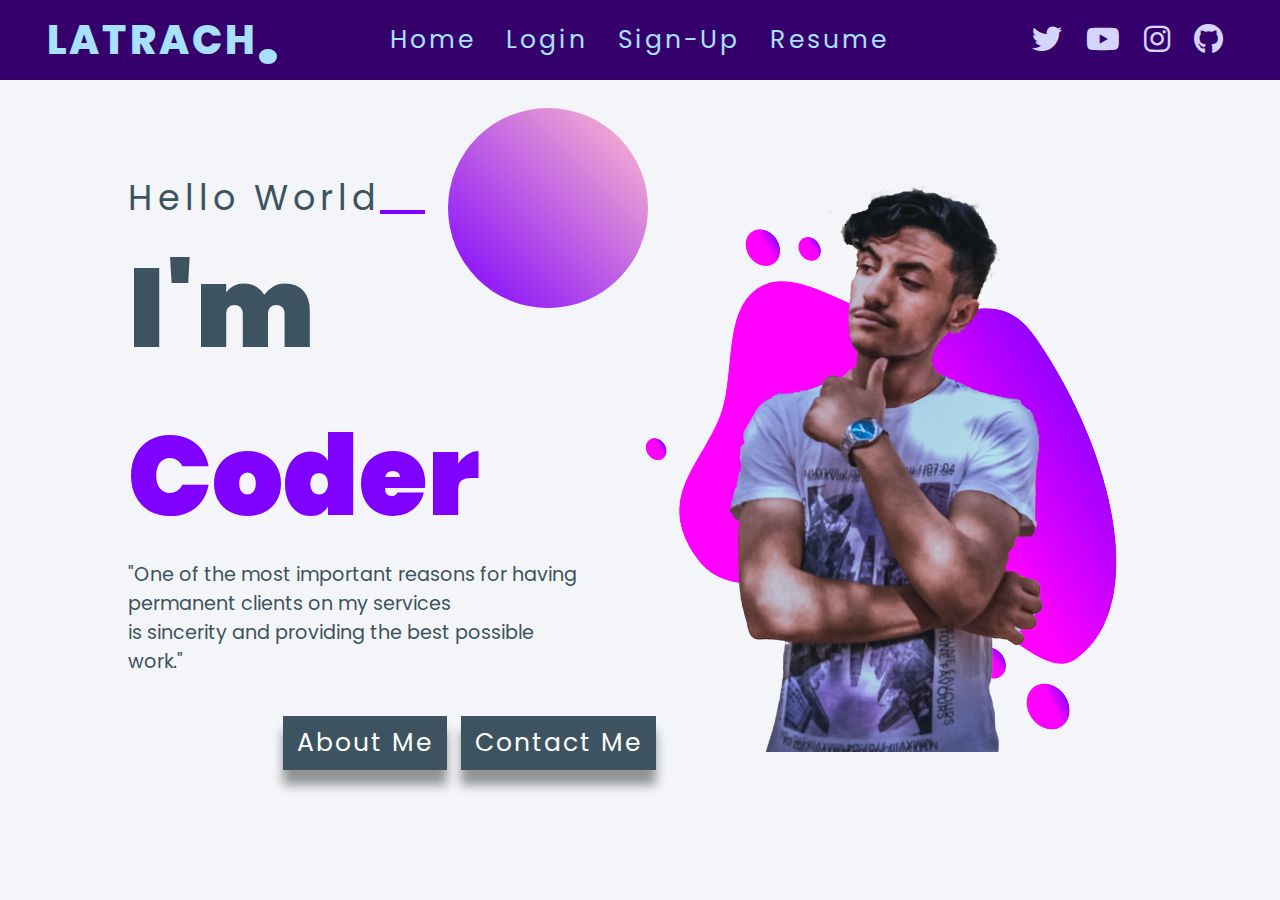
<file: index.html>
<!DOCTYPE html>
<html lang="en">
    <head>
        <meta charset="utf-8">
        <meta name="viewport" content="width=device-width, initial-scale=1.0">
        <title>Latrach</title>
        <link rel="stylesheet" href="https://cdnjs.cloudflare.com/ajax/libs/font-awesome/6.2.0/css/all.min.css">
        <link rel="stylesheet" href="style.css">
    </head>
    <body>
        <div class="container">
            <nav>
                <div class="logo">Latrach<b>.</b></div>
                   <ul class="navitems">
                     <li><a href="index.html">Home</a></li>
                     <li><a href="login.html">Login</a></li>
                     <li><a href="sign-up.html">Sign-up</a></li>
                     <li><a href="resume.html">Resume</a></li>
                   </ul>
                   <div class="links">
                    <a href="https://www.instagram.com/_sss_ho/"><i class="fa-brands f"></i></a>
                    <a href="https://twitter.com/Mohamed1latrach"><i class="fa-brands fa-twitter"></i></a>
                    <a href="https://www.youtube.com/channel/UCnsorUCYmewg2k1aMdjkt3A"><i class="fa-brands fa-youtube"></i></a>
                    <a href="https://www.instagram.com/mohammed_latrach/"><i class="fa-brands fa-instagram"></i></a>
                    <a href="https://github.com/Latrach-M"><i class="fa-brands fa-github"></i></a>

                </div>
            </nav>

            <div class="wrapper">
                <div class="cols cols0">
                    <span class="topline">Hello World</span>
                    <h1>I'm <span class="multiText">Coder</span></h1>
                    <p>"One of the most important reasons for having permanent clients on my services <br> is sincerity and providing the best possible work."</p>
                    <div class="btns">
                        <a href="resume.html"><button>About me</button></a>
                        <a href="contact.html"><button>Contact me</button></a>
                    </div>
                </div>
                <div class="cols cols1">
                    <div class="imgbox">
                        <img src="Untitled design (10).png" id="splash">
                        <img src="imageweb-1.png">
                    </div>
                </div>
            </div>
        </div>

    </body>
</html>
</file>
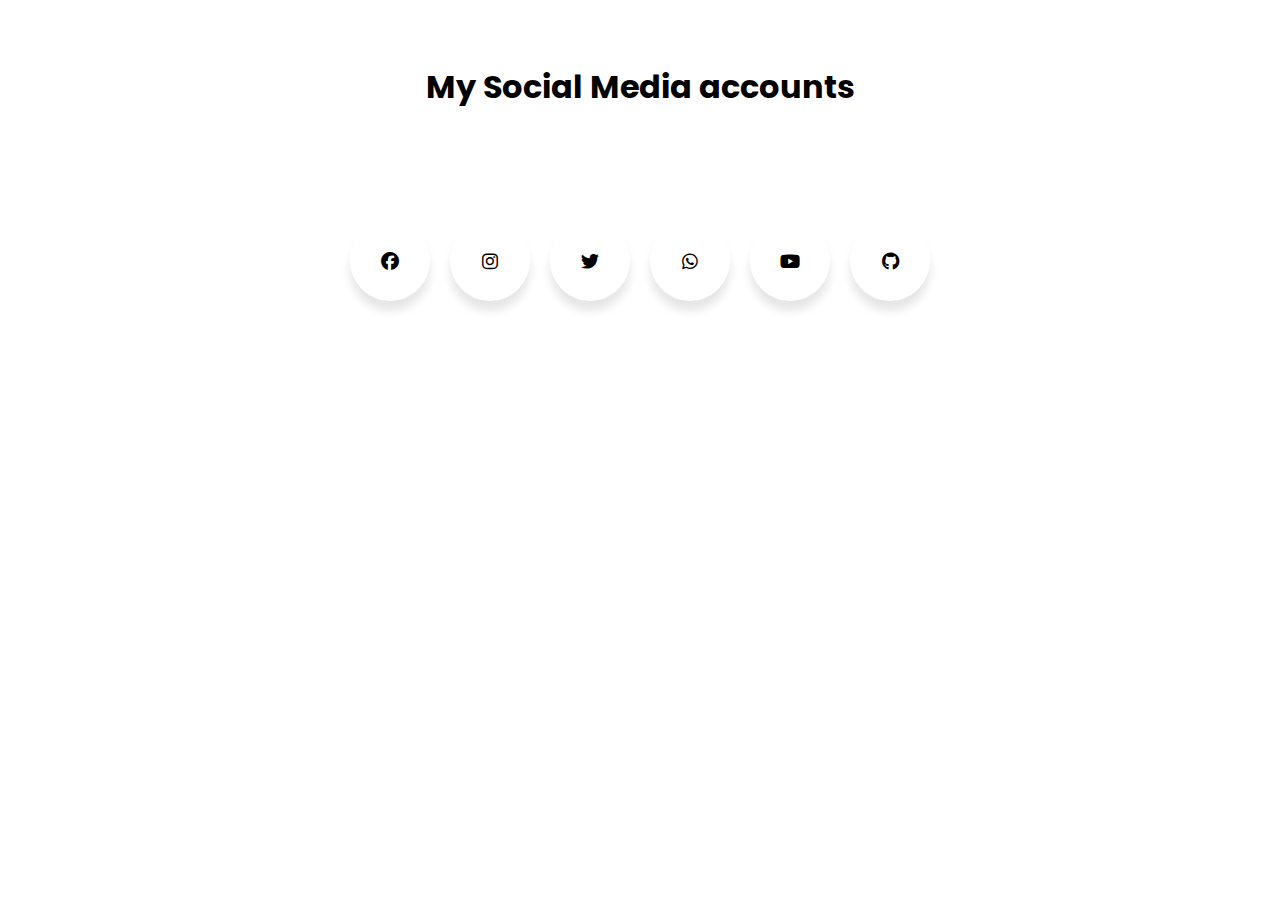
<file: contact.html>
<!DOCTYPE html>
<html lang="en">
<head>
    <meta charset="UTF-8">
    <meta name="viewport" content="width=device-width, initial-scale=1.0">
    <title>Contact</title>
    <link rel="stylesheet" href="contact.css">
    <link rel="stylesheet" href="https://cdnjs.cloudflare.com/ajax/libs/font-awesome/6.2.0/css/all.min.css">
</head>
<body>
    <div class="social-menu">
        <h1>My Social Media accounts</h1> <br> <br> <br> <br>

    <center>
        <ul class="wrapper">
            <li class="icon facebook">
                <span class="tooltip">Facebook</span>
                <span><i class="fab fa-facebook"></i></span>
            </li>

            <li class="icon instagram">
                <span class="tooltip">instagram</span>
                <span><i class="fab fa-instagram"></i></span>
            </li>

            <li class="icon twitter">
                <span class="tooltip">Twitter</span>
                <span><i class="fab fa-twitter"></i></span>
            </li>

            <li class="icon whatsapp">
                <span class="tooltip">Whatsapp</span>
                <span><i class="fab fa-whatsapp"></i></span>
            </li>

            <li class="icon youtube">
                <span class="tooltip">Youtube</span>
                <span><i class="fab fa-youtube"></i></span>
            </li>

            <li class="icon github">
                <span class="tooltip">Github</span>
                <span><i class="fab fa-github"></i></span>
            </li>
        </ul>
    </center>
        
    </div>

    
</body>
</html>
</file>
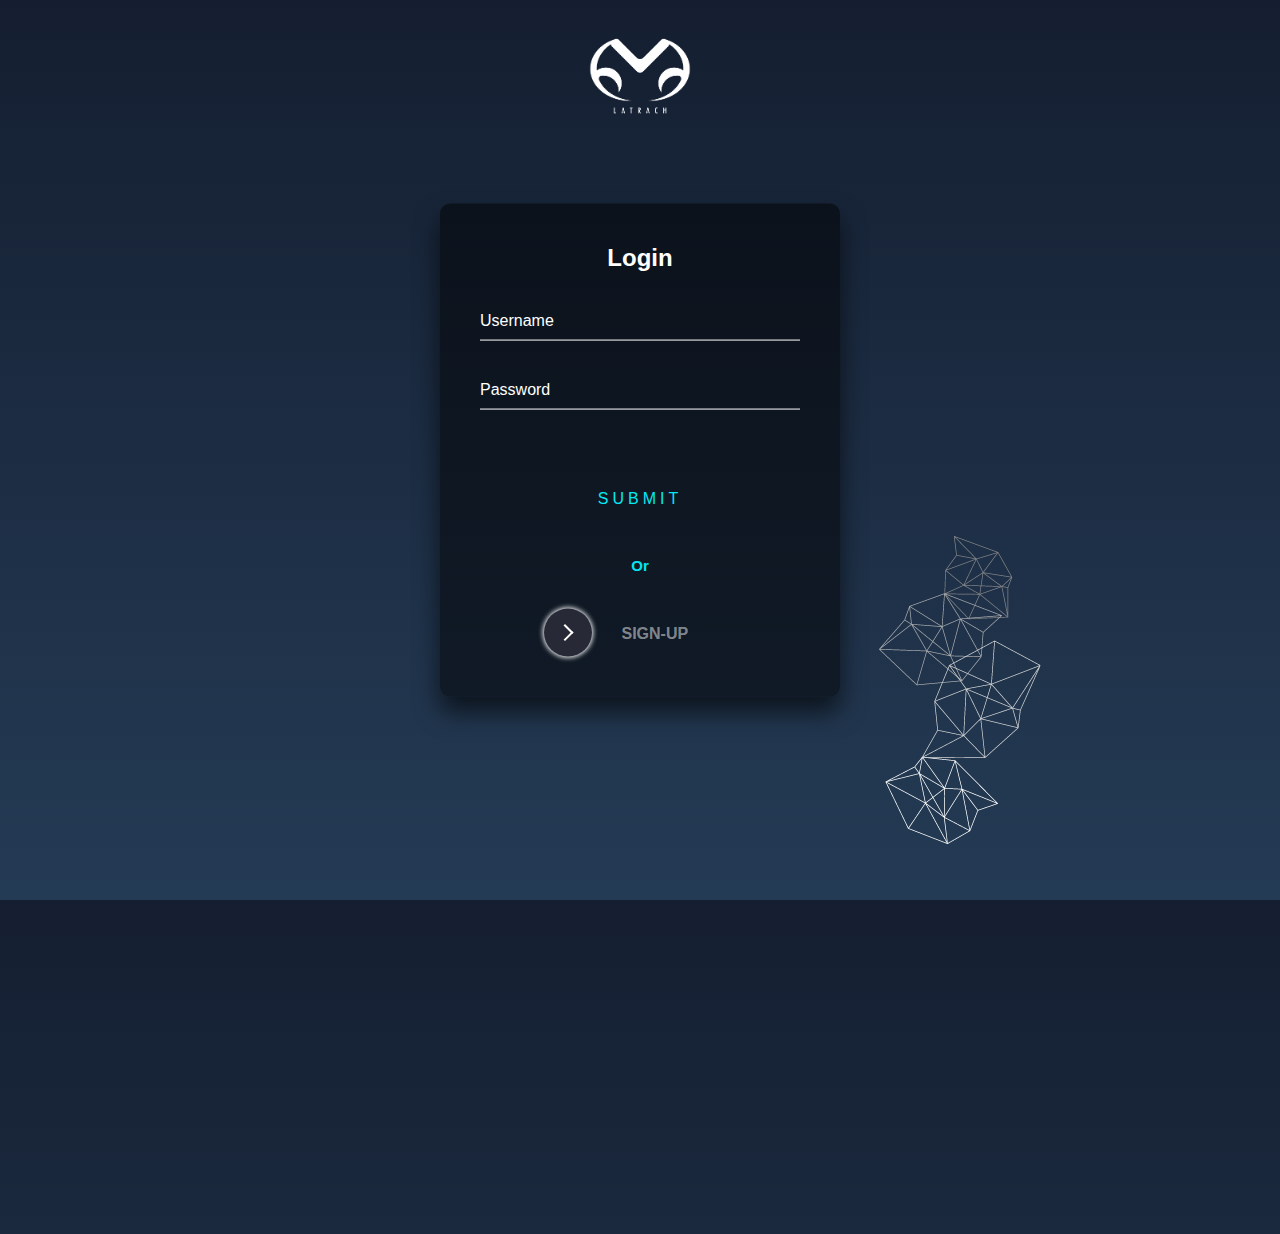
<file: login.html>
<!DOCTYPE html>
<html lang="en">
    <head>
        <meta charset="utf-8">
        <meta name="description" content="Sign-up">
        <title>Login</title>
        <link rel="stylesheet" href="login.css">
    </head>

    <div class="image"><img src="MyLogo1white.png" alt="My Logo" style="display: block; margin-left: auto; margin-right: auto;" width="150px"></div>
    <div class="image2"><img src="Untitled design (8).png"></div>
    <div class="login-box">
      
        <h2>Login</h2>
        <form>
          <div class="user-box">
            <input type="text" name="" required="">
            <label>Username</label>
          </div>
          <div class="user-box">
            <input type="password" name="" required="">
            <label>Password</label>
          </div>
          <center>
          <a href="index.html">
            <span></span>
            <span></span>
            <span></span>
            <span></span>
            Submit
          </a>
          </center>
        </form><h6>Or</h6> 

        <center>
          <button class="learn-more">
          <span aria-hidden="true" class="circle">
          <span class="icon arrow"></span>
          </span>
          <span class="button-text">Sign-up</span>
        </button>
        </center>


      </div>
    </body>
</html>
</file>
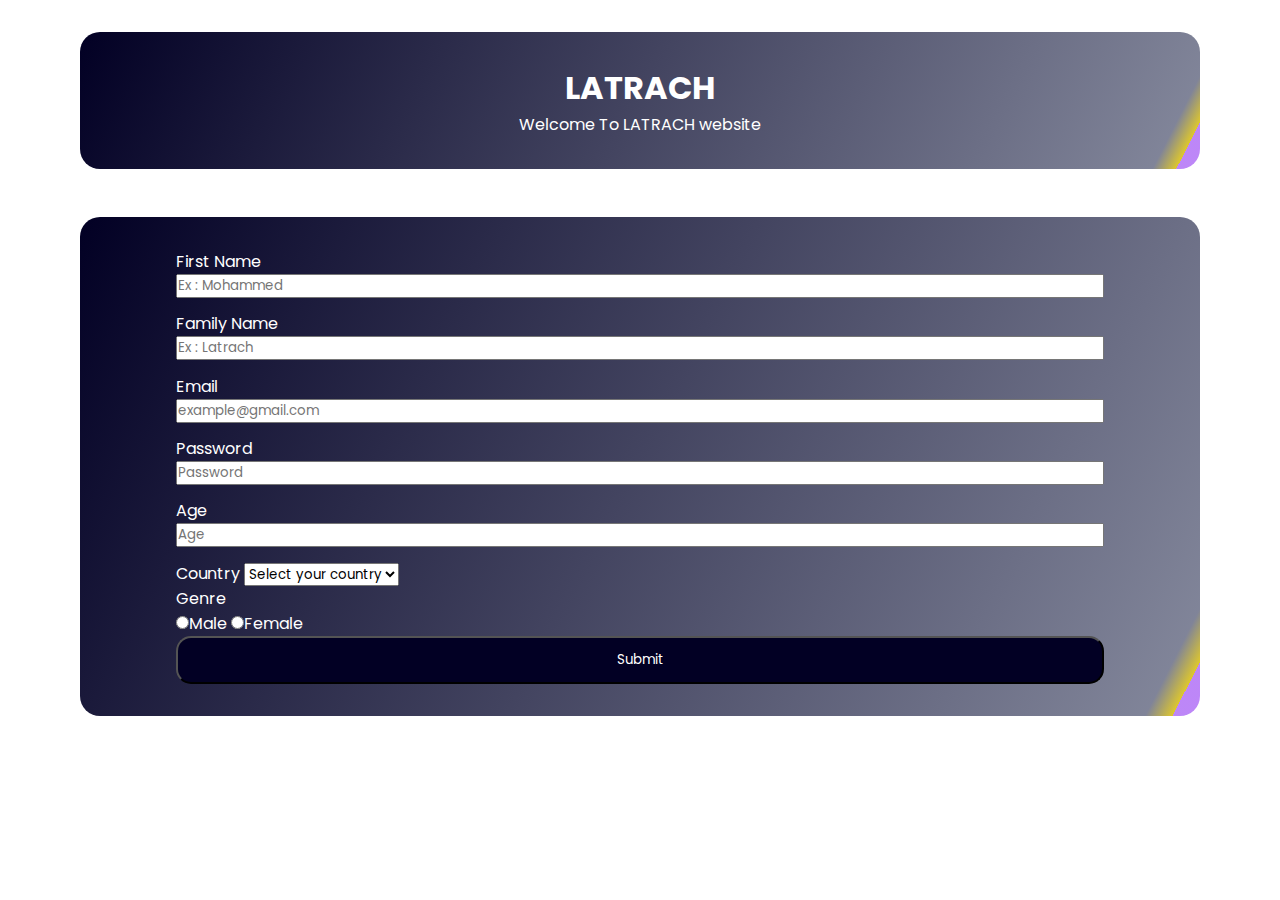
<file: sign-up.html>
<!DOCTYPE <!DOCTYPE html>
<html lang="en">
<head>
  <meta charset="UTF-8">
  <meta name="viewport" content="width=device-width, initial-scale=1.0">
  <meta http-equiv="X-UA-Compatible" content="ie=edge">
  <title>Sign Up</title>
  <link rel="stylesheet" href="signup.css">
  </head>
  
<body>
  
  <div id="container_1">
  
    <h1 id="title">
    LATRACH
  </h1><!--title-->
  <p id="description">
    Welcome To LATRACH website
  </p><!--description--->
    
  </div><!---container_1--->
  <div id="container_2">
    
    <form id="survey-form">
      <label id="name-label">First Name</label>
        <input type="text" id="name" name="name" class="form" required placeholder="Ex : Mohammed"><!--name--->
        
        <label id="name-label">Family Name</label>
        <input type="text" id="name" name="name" class="form" required placeholder="Ex : Latrach"><br><!--name--->

      <label id="email-label">Email</label>
        <input type="email" id="email" name="email" class="form" required placeholder="example@gmail.com"><br><!---email-->

        <label id="number-label">Password</label>
        <input type="password" id="number" name="number" class="form" placeholder="Password" required><br><!---password-->

        <label id="number-label">Age</label>
        <input type="number" id="number" name="number" class="form" placeholder="Age" min=18 max=60 required><br><!---number-->

      <label id="country">Country</label>
      <select id="mycountry" name="role" required>
        <option disabled selected value>
          Select your country
        </option>
        <option value="Morocco">
          Morocco
        </option>
        <option value="cnt1">
          Country1
        </option>
        <option value="cnt2">
            Country2
        </option>
        <option value="cnt3">
            Country3
        </option>
      </select><!--country--->
      <p>Genre</p>
      <label>
        <input type="radio" name="genre" value="Male">Male
      </label>
      <label>
        <input type="radio" name="genre" value="Female">Female
      </label><!---radioButtons--->

      <input type="submit" id="submit" name="submit" value="Submit">
    </form>
  </div>
  
</body>
</html>
</file>
<file: style.css>
@import url('https://fonts.googleapis.com/css2?family=Cairo:wght@200;500&family=Poppins:wght@500;800&display=swap');
*{  
    padding: 0;
    margin: 0;
    font-family: 'Poppins', sans-serif;
    box-sizing: border-box;
}
body{
    overflow: hidden;
}
.container{
    width: 100%;
    min-height: 100vh;
    background-color: #f3f5f8;
}
nav{
    display: flex;
    width: 100%;
    justify-content: space-around;
    height: 80px;
    line-height: 80px;
    z-index: 111;
    background-color: #36006c;
}
.logo{
    display: flex;
    font-size: 40px;
    font-weight: 800;
    color: #a8e1ff;
    letter-spacing: 3px;
    cursor: pointer;
    text-transform: uppercase;
}
b{
    font-size: 70px;
    color: #a8e1ff;
}
.navitems{
    display: flex;
}
.navitems li{
    list-style: none;
    margin: 0 15px;
}
.navitems li a{
    font-size: 25px;
    color: #a8e1ff;
    letter-spacing: 3px;
    text-decoration: none;
    text-transform: capitalize;
}
.navitems li:hover a{
    color: #c8d700;
}
.links a{
    font-size: 30px;
    color: #d4d5ff;
    margin: 25px 10px;
}
.links a:hover{
    font-size: 30px;
    color: #e7a500;
    margin: 25px 10px;
}
.wrapper{
    display: flex;
    width: 100%;
    height: calc(100vh - 80px);
    justify-content: center;
    align-items: center;
    padding: 0 10%;
    overflow: hidden;
}
.wrapper::after{
    position: absolute;
    content: '';
    height: 200px;
    width: 200px;
    border-radius: 50%;
    left: 35%;
    top: 12%;
    background: linear-gradient(45deg, #7f00ff, pink);
    animation: object1 6s linear infinite;
    
}
@keyframes object1 {
    50%{
        left: -13%;
        top: 41%;
    }
}
.cols{
    width: 50%;
}
.cols0{
    z-index: 5;
}
.topline{
    display: block;
    position: relative;
    font-size: 35px;
    letter-spacing: 5px;
    color: #3d535f;
}
.topline::after{
    position: absolute;
    content: '';
    height: 4px;
    width: 45px;
    bottom: 10px;
    background-color: #7f00ff;
}
h1{
    display: block;
    font-size: 7em;
    font-weight: 900;
    color: #3d535f;
}
.multiText{
    color: #7f00ff;
    text-transform: capitalize;
}
p{
    display: block;
    width: 90%;
    font-size: 1.2em;
    color: #3d535f;
}
.btns{
    width: 100%;
    position: relative;
    left: 150px;
}
button{
    outline: none;
    border: none;
    cursor: pointer;
    font-size: 25px;
    font-weight: 400;
    color: #fff;
    background-color: #3d535f;
    padding: 8px 14px;
    margin: 40px 5px;
    letter-spacing: 2px;
    text-transform: capitalize;
    box-shadow: 0 15px 10px rgba(0, 0, 0, 0.4);
}
button:hover{
    background-color: #7f00ff;
}
.imgbox{
    position: relative;
    width: 100%;
    height: 100%;
}
.imgbox img{
    position: relative;
    height: 100%;
    width: calc(130% - 80px);
    top: -100px;
    right: 50px;
    /*transform: rotateY(180deg);*/
    animation: animateUser 4s linear infinite;
}
@keyframes animateUser{
    50%{
        right: 30px;
        top: -90px;
    }
}
.imgbox #splash{
    position: absolute;
    top: 50%;
    left: 50%;
    transform: translate(-50%, -50%) rotate(-35deg);
    width: 160%;
    filter: saturate(200%);
    animation: animate 4s linear infinite;
}
@keyframes animate{
    50%{
        top: 49%;
        left: 51%;
        width: 155%;
    }
}
</file>
<file: contact.css>
@import url('https://fonts.googleapis.com/css2?family=Cairo:wght@200;500&family=Poppins:wght@500;800&display=swap');
*{  
    padding: 0;
    margin: 0;
    font-family: 'Poppins', sans-serif;
}
.social-menu h1{
    text-align: center;
    margin-top: 7vh;
}

.social-menu ul{
    align-items: center;
}

.wrapper{
    display: inline-flex;
    list-style: none;
}

.wrapper .icon{
    position: relative;
    background: #ffffff;
    border-radius: 50%;
    padding: 15px;
    margin: 10px;
    width: 50px;
    height: 50px;
    font-size: 18px;
    display: flex;
    justify-content: center;
    align-items: center;
    flex-direction: column;
    box-shadow: 0 10px 10px rgba(0, 0, 0, 0.1);
    cursor: pointer;
    transition: all 0.2s cubic-bezier(0.68,-0.55,0.265,1.55);
}
.wrapper .tooltip{
    position: absolute;
    top: 0;
    font-size: 14px;
    background: #ffffff;
    color: #000000;
    padding: 5px 8px;
    border-radius: 3px;
    box-shadow: 0 10px 10 rgba(0, 0, 0, 0.1);
    opacity: 0;
    pointer-events: none;
    transition: all 0.3s cubic-bezier(0.68, -0.55, 0.265, 1.55);
}

.wrapper .tooltip ::before{
    position: absolute;
    content: '';
    height: 8px;
    width: 8px;
    background: #ffffff;
    bottom: -3px;
    left: 50%;
    transform: translate(-50%) rotate(45deg);
    transition: all 0.3s cubic-bezier(0.68, -0.55, 0.265, 1.55);
}

.wrapper .icon:hover .tooltip{
    top: -45px;
    opacity: 1;
    visibility: visible;
    pointer-events: auto;
}

.wrapper .icon:hover span ,
.wrapper .icon:hover.tooltip{
    text-shadow: 0px -1px 0px rgba(0, 0, 0, 0.1);
}

.wrapper .facebook:hover,
.wrapper .facebook:hover .tooltip,
.wrapper .facebook:hover::before{
    background:#1877f2 ;
    color: #ffffff;
}

.wrapper .instagram:hover,
.wrapper .instagram:hover .tooltip,
.wrapper .instagram:hover::before{
    background: radial-gradient(circle at 30% 107%, #fdf497 0%, #fdf497 5%, #fd5949 45%,#d6249f 60%,#285AEB 90%);;
    color: #ffffff;
    
}

.wrapper .twitter:hover,
.wrapper .twitter:hover .tooltip,
.wrapper .twitter:hover::before{
    background:#1877f2 ;
    color: #ffffff;
}

.wrapper .whatsapp:hover,
.wrapper .whatsapp:hover .tooltip,
.wrapper .whatsapp:hover::before{
    background:#05c235 ;
    color: #ffffff;
}

.wrapper .youtube:hover,
.wrapper .youtube:hover .tooltip,
.wrapper .youtube:hover::before{
    background:#f21818 ;
    color: #ffffff;
}

.wrapper .github:hover,
.wrapper .github:hover .tooltip,
.wrapper .github:hover::before{
    background:#000000 ;
    color: #ffffff;
}
</file>
<file: login.css>
html {
    height: 100%;
  }
  body {
    margin:0;
    padding:0;
    font-family: sans-serif;
    background: linear-gradient(#141e30, #243b55);
  }
  
  .login-box {
    position: absolute;
    top: 50%;
    left: 50%;
    width: 400px;
    padding: 40px;
    transform: translate(-50%, -50%);
    background: rgba(0,0,0,.5);
    box-sizing: border-box;
    box-shadow: 0 15px 25px rgba(0,0,0,.6);
    border-radius: 10px;
  }
  
  .login-box h2 {
    margin: 0 0 30px;
    padding: 0;
    color: #fff;
    text-align: center;
  }
  
  .login-box .user-box {
    position: relative;
  }
  
  .login-box .user-box input {
    width: 100%;
    padding: 10px 0;
    font-size: 16px;
    color: #fff;
    margin-bottom: 30px;
    border: none;
    border-bottom: 1px solid #fff;
    outline: none;
    background: transparent;
  }
  .login-box .user-box label {
    position: absolute;
    top:0;
    left: 0;
    padding: 10px 0;
    font-size: 16px;
    color: #fff;
    pointer-events: none;
    transition: .5s;
  }
  
  .login-box .user-box input:focus ~ label,
  .login-box .user-box input:valid ~ label {
    top: -20px;
    left: 0;
    color: #03e9f4;
    font-size: 12px;
  }
  
  .login-box form a {
    position: relative;
    display: inline-block;
    padding: 10px 20px;
    color: #03e9f4;
    font-size: 16px;
    text-decoration: none;
    text-transform: uppercase;
    overflow: hidden;
    transition: .5s;
    margin-top: 40px;
    letter-spacing: 4px
  }
  
  .login-box a:hover {
    background: #03e9f4;
    color: #fff;
    border-radius: 5px;
    box-shadow: 0 0 5px #03e9f4,
                0 0 25px #03e9f4,
                0 0 50px #03e9f4,
                0 0 100px #03e9f4;
  }
  
  .login-box a span {
    position: absolute;
    display: block;
  }
  
  .login-box a span:nth-child(1) {
    top: 0;
    left: -100%;
    width: 100%;
    height: 2px;
    background: linear-gradient(90deg, transparent, #03e9f4);
    animation: btn-anim1 1s linear infinite;
  }
  
  @keyframes btn-anim1 {
    0% {
      left: -100%;
    }
    50%,100% {
      left: 100%;
    }
  }
  
  .login-box a span:nth-child(2) {
    top: -100%;
    right: 0;
    width: 2px;
    height: 100%;
    background: linear-gradient(180deg, transparent, #03e9f4);
    animation: btn-anim2 1s linear infinite;
    animation-delay: .25s
  }
  
  @keyframes btn-anim2 {
    0% {
      top: -100%;
    }
    50%,100% {
      top: 100%;
    }
  }
  
  .login-box a span:nth-child(3) {
    bottom: 0;
    right: -100%;
    width: 100%;
    height: 2px;
    background: linear-gradient(270deg, transparent, #03e9f4);
    animation: btn-anim3 1s linear infinite;
    animation-delay: .5s
  }
  
  @keyframes btn-anim3 {
    0% {
      right: -100%;
    }
    50%,100% {
      right: 100%;
    }
  }
  
  .login-box a span:nth-child(4) {
    bottom: -100%;
    left: 0;
    width: 2px;
    height: 100%;
    background: linear-gradient(360deg, transparent, #03e9f4);
    animation: btn-anim4 1s linear infinite;
    animation-delay: .75s
  }
  
  @keyframes btn-anim4 {
    0% {
      bottom: -100%;
    }
    50%,100% {
      bottom: 100%;
    }
  }

.image2{
  width: 500px;
  align-items: end;
  display: flexbox;
}


button {
  position: relative;
  display: inline-block;
  cursor: pointer;
  outline: none;
  border: 0;
  vertical-align: middle;
  text-decoration: none;
  background: transparent;
  padding: 0;
  font-size: inherit;
  font-family: inherit;
}

button.learn-more {
  width: 12rem;
  height: auto;
}

button.learn-more .circle {
  transition: all 0.45s cubic-bezier(0.65, 0, 0.076, 1);
  box-shadow: 0 0 5px 1px white;
  position: relative;
  display: block;
  margin: 0;
  width: 3rem;
  height: 3rem;
  background: #282936;
  border-radius: 1.625rem;
}

button.learn-more .circle .icon {
  transition: all 0.45s cubic-bezier(0.65, 0, 0.076, 1);
  position: absolute;
  top: 0;
  bottom: 0;
  margin: auto;
  background: #fff;
}

button.learn-more .circle .icon.arrow {
  transition: all 0.45s cubic-bezier(0.65, 0, 0.076, 1);
  left: 0.625rem;
  width: 1.125rem;
  height: 0.125rem;
  background: none;
}

button.learn-more .circle .icon.arrow::before {
  position: absolute;
  content: "";
  top: -0.29rem;
  right: 0.0625rem;
  width: 0.625rem;
  height: 0.625rem;
  border-top: 0.125rem solid #fff;
  border-right: 0.125rem solid #fff;
  transform: rotate(45deg);
}

button.learn-more .button-text {
  transition: all 0.45s cubic-bezier(0.65, 0, 0.076, 1);
  position: absolute;
  top: 0;
  left: 0;
  right: 0;
  bottom: 0;
  padding: 0.75rem 0;
  margin: 0 0 0 1.85rem;
  color: rgba(255, 255, 255, 0.493);
  font-weight: 700;
  line-height: 1.6;
  text-align: center;
  text-transform: uppercase;
}

button:hover .circle {
  width: 100%;
  box-shadow: 0 0 10px 2px white;
}

button:hover .button-text {
  transform: translate(-1.7rem, 0);
}

button:hover .circle .icon.arrow {
  background: #fff;
  transform: translate(8.7rem, 0);
}

button:active .circle .icon.arrow {
  transform: translate(9.5rem, 0);
  transition: all 0.3s;
}

button:active .circle {
  transform: scale(0.9);
  transition: all 0.3s;
  box-shadow: 0 0 5px 0.5px white;
}

button:hover .button-text {
  color: #fff;
}

button:active .button-text {
  color: rgba(255, 255, 255, 0.459);
}

h6{
  text-align: center;
  color: hsl(183, 98%, 48%);
  font-size: 15px;
}
</file>
<file: signup.css>
@import url('https://fonts.googleapis.com/css2?family=Cairo:wght@200;500&family=Poppins:wght@500;800&display=swap');
*{  
    padding: 0;
    margin: 0;
    font-family: 'Poppins', sans-serif;
}

body{
    background-image: url("https://st3.depositphotos.com/1103339/13209/v/1600/depositphotos_132095056-stock-illustration-abstract-seamless-pattern-in-postmodern.jpg");
  }
  div{
    margin: 2em 5em 3em 5em;
  
    padding: 2em 6em 2em 6em;
    background: rgb(2,0,36);
  background: linear-gradient(117deg, rgba(2,0,36,1) 0%, rgba(125,129,150,0.9757503221014968) 96%, rgba(222,199,45,1) 98%, rgba(222,199,45,1) 98%, rgba(142,49,242,0.5859143339953169) 98%);
    color: #ffff;
    font-family: cursive;
    border-radius: 1.25rem;
  }
  #container_1{
    text-align:center;
  }
  #container_2{
   display: block;
  
    
  }
  .form{
    width: 100%;
    margin-bottom: 1em;
  }
  
  #submit{
    display: block;
    width: 100%;
    padding: 0.75rem;
    background: rgb(2,0,36);
    color: inherit;
    border-radius: 15px;
    cursor: pointer;
  }
</file>
